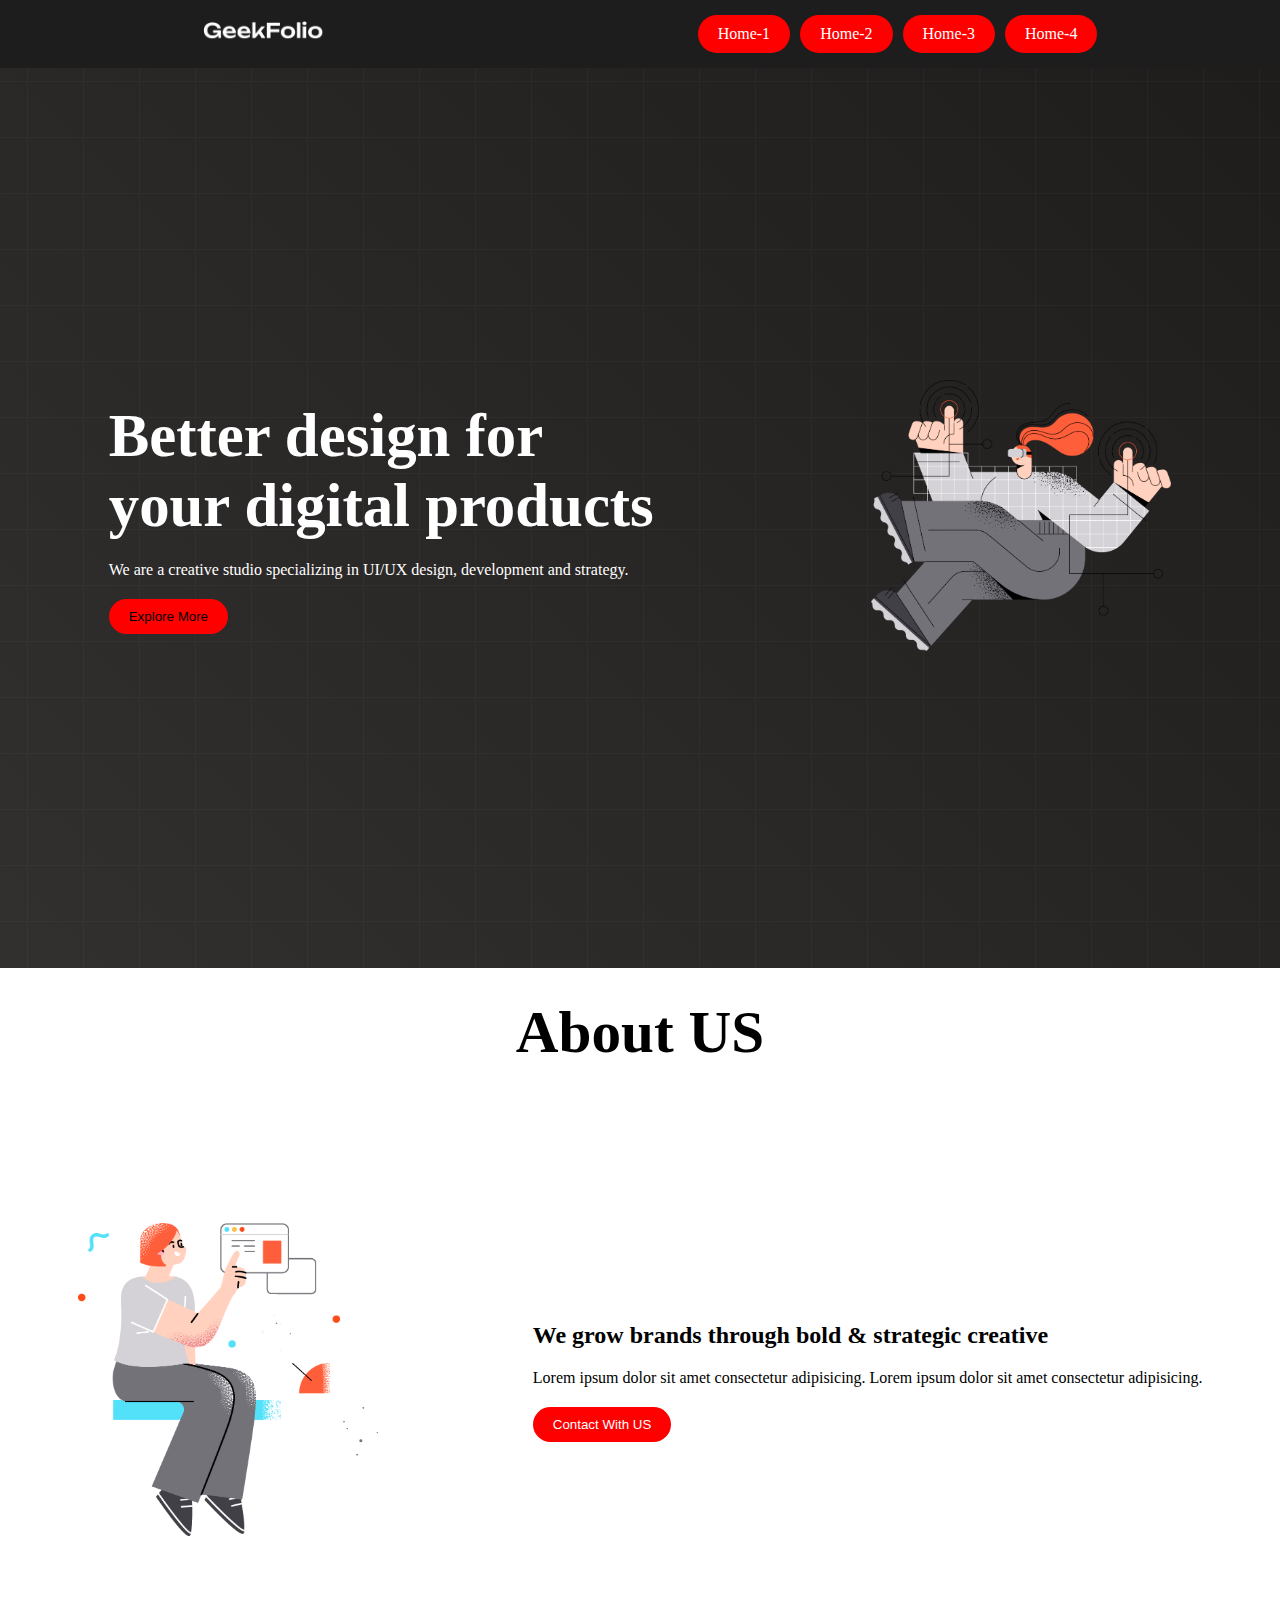
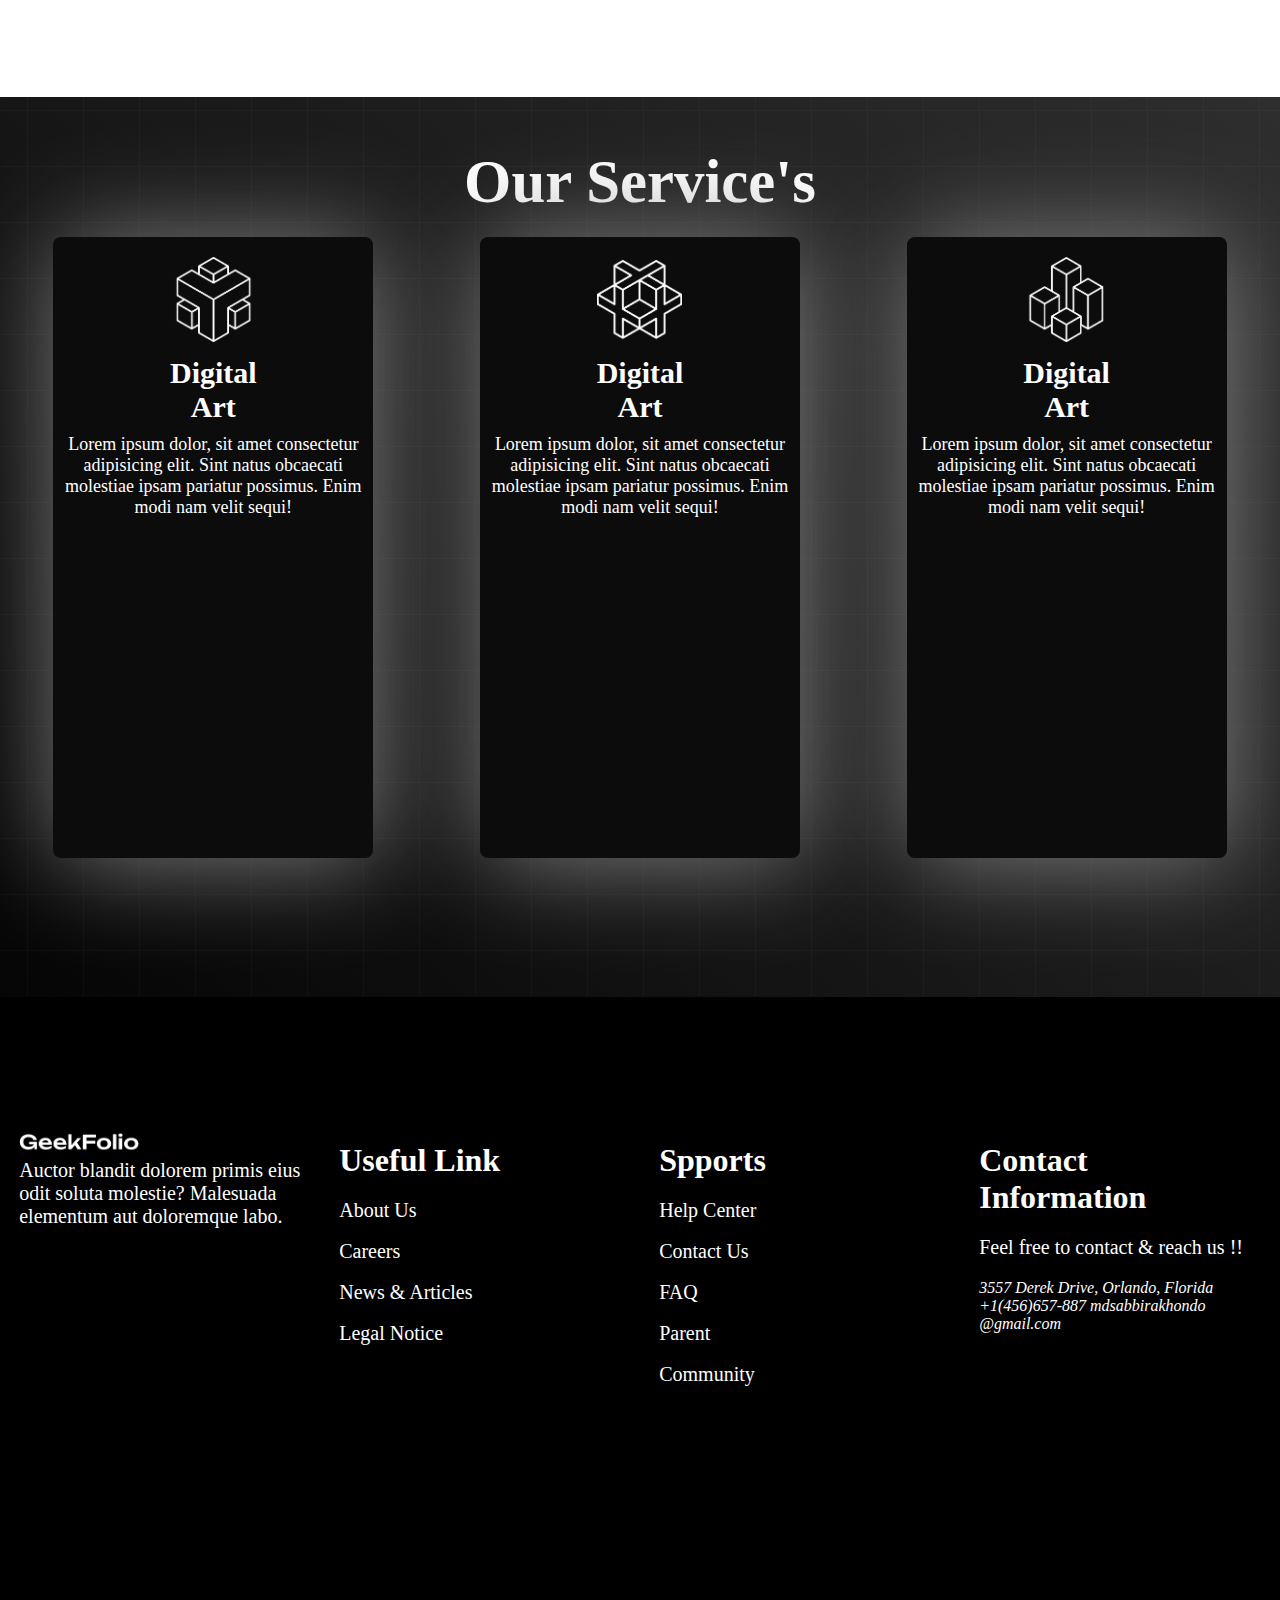
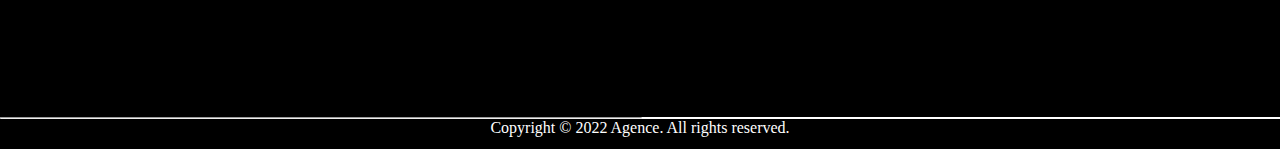
<file: index.html>
<!DOCTYPE html>
<html lang="en">
<head>
    <meta charset="UTF-8">
    <meta name="viewport" content="width=\, initial-scale=1.0">
    <title>Digital product</title>
    <link rel="stylesheet" href="style.css">
</head>
<body>
    <!-- header section start  -->
    <header>
      <nav>
        <div class="manu-container">
            <div class="logo">
                <img src="./logo/logo-light.png" alt="logo" class="logo">
            </div>
            <div class="menus">
                 
                <li class="menus-item">Home-1</li>
                <li class="menus-item">Home-2</li>
                <li class="menus-item">Home-3</li>
                <li class="menus-item">Home-4</li>
                 
            </div>
        </div>
      </nav>
    </header>
    <!-- header section start  -->
    <main>
      <!-- banner section start  -->
    <section>
     <div class="banner-container">
      <div class="banner-text">
        <h1 class="banner-header">Better design for <br>
          your digital products</h1>
          <p class="banner-description">We are a creative studio specializing in UI/UX design, development and strategy.</p>
          <button type="button" class="banner-btn">Explore More</button>
      </div>
      <div class="banner-img">
        <img src="./images/banner.png" alt="banner img" class="banner-img">
      </div>
     </div>
    </section>
    <!-- banner section end  -->

    <!-- about section start  -->
    <section>
      <h1 class="about-header">About US</h1>
      <div class="about-container">
        <div class="about-text">
         <h2 class="about-title">We grow brands through
          bold & strategic creative</h2>
          <p class="banner-description">Lorem ipsum dolor sit amet consectetur adipisicing.
            Lorem ipsum dolor sit amet consectetur adipisicing.</p>
            <button type="button" class="about-btn">Contact With US</button>
        </div>
        <div class="about-img">
          <img src="./images/section.png" alt="img" class="banner-img">
        </div>
      </div>
    </section>
    <!-- about section end  -->

    <!-- service section  start  -->

    <section>
      <div class="service-section">
        <h1 class="service-title">Our Service's</h1>
       <div class="service-container">
         <div class="artcontainer">
              <img src="./icon/0.png" alt="icon" class="service-icon">
              <h1 class="art-header">Digital <br> Art</h1>
              <p class="art-description">Lorem ipsum dolor, sit amet consectetur adipisicing elit. Sint natus obcaecati molestiae ipsam pariatur possimus. Enim modi nam velit sequi!</p>
          </div>
          <div class="artcontainer">
             <img src="./icon/1.png" alt="icon" class="service-icon">
             <h1 class="art-header">Digital <br> Art</h1>
             <p class="art-description">Lorem ipsum dolor, sit amet consectetur adipisicing elit. Sint natus obcaecati molestiae ipsam pariatur possimus. Enim modi nam velit sequi!</p>
          </div>
          <div class="artcontainer">
             <img src="./icon/2.png" alt="icon" class="service-icon">
             <h1 class="art-header">Digital <br> Art</h1>
             <p class="art-description">Lorem ipsum dolor, sit amet consectetur adipisicing elit. Sint natus obcaecati molestiae ipsam pariatur possimus. Enim modi nam velit sequi!</p>
          </div>
       </div>
      </div>
    </section>
    <!-- service section  end  -->


    <!-- footer section start  -->

    <section>
      <div class="footer-container">
        <div class="footer-item">
          <img src="./logo/logo-light.png" alt="logo" class="footer-logo">
          <p class="footer-description">Auctor blandit dolorem primis eius odit soluta molestie? Malesuada elementum aut doloremque labo.</p>
        </div>
        <div class="footer-item">
          <h1 class="footer-header">Useful Link</h1>
          <a href="#" class="footer-link">About Us</a><br><br>
          <a href="#" class="footer-link">Careers</a><br><br>
          <a href="#" class="footer-link">News & Articles</a><br><br>
          <a href="#" class="footer-link">Legal Notice</a>
          
        </div>
        <div class="footer-item">
          <h1 class="footer-header">Spports</h1>
          <a href="#" class="footer-link">Help Center</a><br><br>
          <a href="#" class="footer-link">Contact Us</a><br><br>
          <a href="#" class="footer-link">FAQ</a><br><br>
          <a href="#" class="footer-link">Parent</a><br><br>
          <a href="#" class="footer-link">Community</a>
        </div>
        <div class="footer-item">
          <h1 class="footer-header">Contact Information</h1>
          <p class="footer-description">Feel free to contact & reach us !!</p>
          <address>
            <p>3557 Derek Drive, Orlando, Florida

              +1(456)657-887 
              
              mdsabbirakhondo<br>@gmail.com</p>
          </address>
        </div>
      </div>
    </section>
    <!-- footer section end  -->

     <hr style="width: 50%;">  
    <footer>
      <div class="footer">
        <p>Copyright © 2022 Agence. All rights reserved.</p>
      </div>
    </footer>
    </main>
    <footer>

    </footer>




</body>
</html>
</file>
<file: style.css>
* {
    margin: 0;
    padding: 0;

}
.logo {
    width: 120px;
    padding: 10px;
}
.manu-container {
    display: flex;
    color: white;
    background-color: rgb(30, 29, 29);
    list-style: none;
    align-items: center;
    justify-content: space-around;
}
.menus {
    display: flex;
}
ul {
    list-style: none;
    display: flex;
}
.menus-item {
    margin-left: 10px;
    padding: 10px 20px;
    background-color: red;
    border-radius: 30px;
    cursor: pointer;
}
.banner-container {
    width: 100%;
    height: 100vh;
    color: white;
    display: flex;
    align-items: center;
    justify-content: space-around;
    background-image: url(./images/background.png),
    linear-gradient(45deg, rgb(50, 47, 47),
    rgb(31, 28, 28));
}
.banner-img{
    width: 300px;
}
.banner-header {
    margin-bottom: 20px;
    font-weight: bold;
    font-size:3.8rem;
}
.banner-description {
    margin-bottom: 20px;
}
.banner-btn {
    padding: 10px 20px;
    background-color: red;
    border: none;
    border-radius: 30px;
    cursor: pointer;
}
.banner-btn:hover {
    background-color: white;
    color: black;
    font-size: 15px;
    box-sizing: border-box;
}
/* about section  */
.about-container {
    width: 100%;
    height: 70vh;
    display: flex;
    align-items: center;
    justify-content: space-around;
    flex-direction: row-reverse;
    

}
.about-header {
text-align: center;
font-size: 3.7rem;
margin-top: 30px;
}
.about-title {
    margin-bottom: 20px;
}
.about-btn {
    padding: 10px 20px;
    border: none;
    border-radius: 30px;
    background-color: red;
    color: white;
    cursor: pointer;
}
.about-btn:hover {
   background-color: black;
   color: white;
}
/* service section  */
.service-section {
    background-image: url(./images/background.png),
    linear-gradient(45deg,rgb(5,5,5), #2e2e2e);
    color: white;
    height: 100vh;
}
.service-title {
    text-align: center;
    color: white;
    font-weight: bold;
    font-size: 3.8rem;
    padding-top: 50px;
    padding-bottom: 20px;
}
.service-container {
    display: flex;
    justify-content: space-around;
    align-items: center;
    color: white;
    text-align: center;
}
.artcontainer {
    width: 25%;
    height: 69vh;
    background-color: rgb(13, 12, 12);
    border: none;
    border-radius: 8px;
    box-shadow: 4px 2px 105px gray;
}
.service-icon {
    padding-top: 20px;
    padding-bottom: 10px;
    width: 85px;
}
.art-header {
    margin-bottom: 10px;
    font-size: 30px;
}
.art-description {
    margin-bottom: 10px;
    font-size: 18px;
}

/* footer section  */
.footer-container {
    width: 100%;
    height: 80vh;
    display: flex;
    align-items: center;
    justify-content: space-around;
    background-color: #000000;
    color: white;
    
    
}
.footer-item {
    height: 50vh;
    width: 22%;
     /* background-color: rgb(33, 33, 33); */
     /* box-shadow: 4px 2px 40px white; */
    border: none;
    border-radius: 5px;
    text-align: left;
}
 .footer-logo {
    width: 120px;
   
} 
.footer-header {
    padding-top: 10px;
    padding-bottom: 20px;
    /* text-align: center; */
}
.footer-description {
    font-size: 20px;
    margin-bottom: 1em;
    
}
.footer-link {
    text-decoration: none;
    color: white;
    margin-bottom: 50px;
    font-size: 20px;
    
    text-align: center;
   
}
hr {
    width: 80%;
}
.footer {
    width: 100%;
    height: 30px;
    background-color: rgb(0, 0, 0);
    color: white;
    text-align: center;
}
</file>
